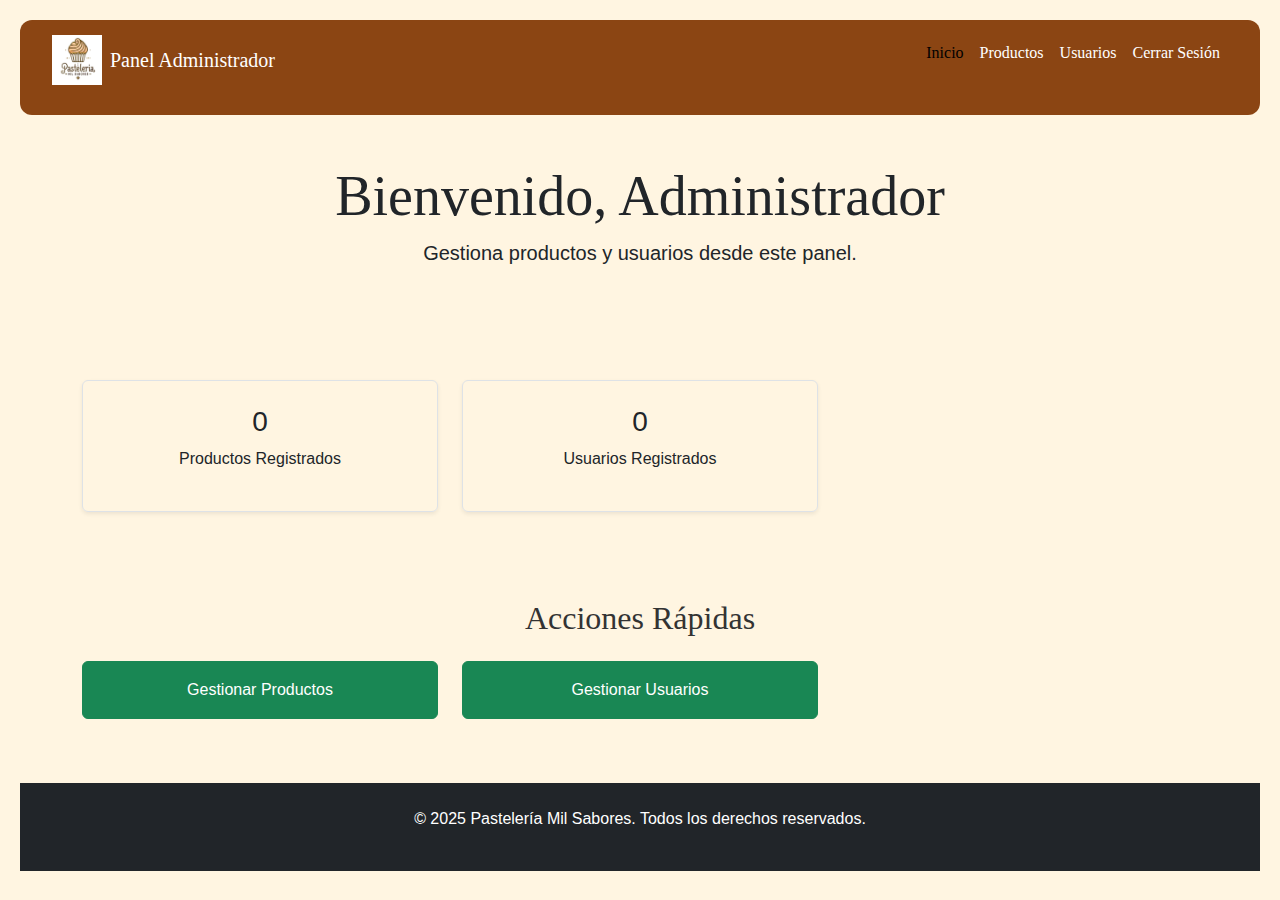
<file: administrador/paginas/home.html>
<!DOCTYPE html>
<html lang="es">
<head>
  <meta charset="UTF-8" />
  <meta name="viewport" content="width=device-width, initial-scale=1.0"/>
  <title>Home Administrador - Pastelería Mil Sabores</title>
  <link href="https://cdn.jsdelivr.net/npm/bootstrap@5.3.8/dist/css/bootstrap.min.css" rel="stylesheet">
  <link rel="stylesheet" href="../../styles.css">
  <link href="https://fonts.googleapis.com/css2?family=Lato&display=swap" rel="stylesheet">
  <link href="https://fonts.google.com/specimen/Pacifico" rel="stylesheet">
</head>
<body>

  <!-- Navbar Administrador -->
  <nav class="navbar navbar-expand-lg navbar-marron">
    <div class="container-fluid">
      <a class="navbar-brand d-flex align-items-center" href="home.html">
        <img src="../../img/icono-pasteleria.png" alt="Logo Pastelería" width="50" height="50" class="me-2">
        Panel Administrador
      </a>
      <button class="navbar-toggler" type="button" data-bs-toggle="collapse" data-bs-target="#navbarAdmin">
        <span class="navbar-toggler-icon"></span>
      </button>
      <div class="collapse navbar-collapse" id="navbarAdmin">
        <ul class="navbar-nav ms-auto">
          <li class="nav-item"><a class="nav-link active" href="home.html">Inicio</a></li>
          <li class="nav-item"><a class="nav-link" href="productos.html">Productos</a></li>
          <li class="nav-item"><a class="nav-link" href="usuarios.html">Usuarios</a></li>
          <li class="nav-item"><a class="nav-link" href="../../index.html">Cerrar Sesión</a></li>
        </ul>
      </div>
    </div>
  </nav>

  <!-- Encabezado de bienvenida -->
  <header class="text-center py-5">
    <h1 class="display-4">Bienvenido, Administrador</h1>
    <p class="lead">Gestiona productos y usuarios desde este panel.</p>
  </header>

  <!-- Sección de resumen -->
  <section class="container my-5">
    <div class="row text-center">
      
      <div class="col-md-4 mb-4">
        <div class="p-4 border rounded shadow-sm">
          <h3 id="total-productos">0</h3>
          <p>Productos Registrados</p>
        </div>
      </div>
      <div class="col-md-4 mb-4">
        <div class="p-4 border rounded shadow-sm">
          <h3 id="total-usuarios">0</h3>
          <p>Usuarios Registrados</p>
        </div>
      </div>
    </div>
  </section>

  <!-- Sección de acciones rápidas -->
  <section class="container my-5">
    <h2 class="text-center mb-4">Acciones Rápidas</h2>
    <div class="row text-center">
      <div class="col-md-4 mb-3">
        <a href="productos.html" class="btn btn-success w-100 py-3">Gestionar Productos</a>
      </div>
      <div class="col-md-4 mb-3">
        <a href="usuarios.html" class="btn btn-success w-100 py-3">Gestionar Usuarios</a>
      </div>
    </div>
  </section>

  <!-- Footer -->
  <footer class="bg-dark text-white py-4 text-center">
    <p>© 2025 Pastelería Mil Sabores. Todos los derechos reservados.</p>
  </footer>

  <script src="https://cdn.jsdelivr.net/npm/bootstrap@5.3.8/dist/js/bootstrap.bundle.min.js"></script>
</body>
</html>
</file>
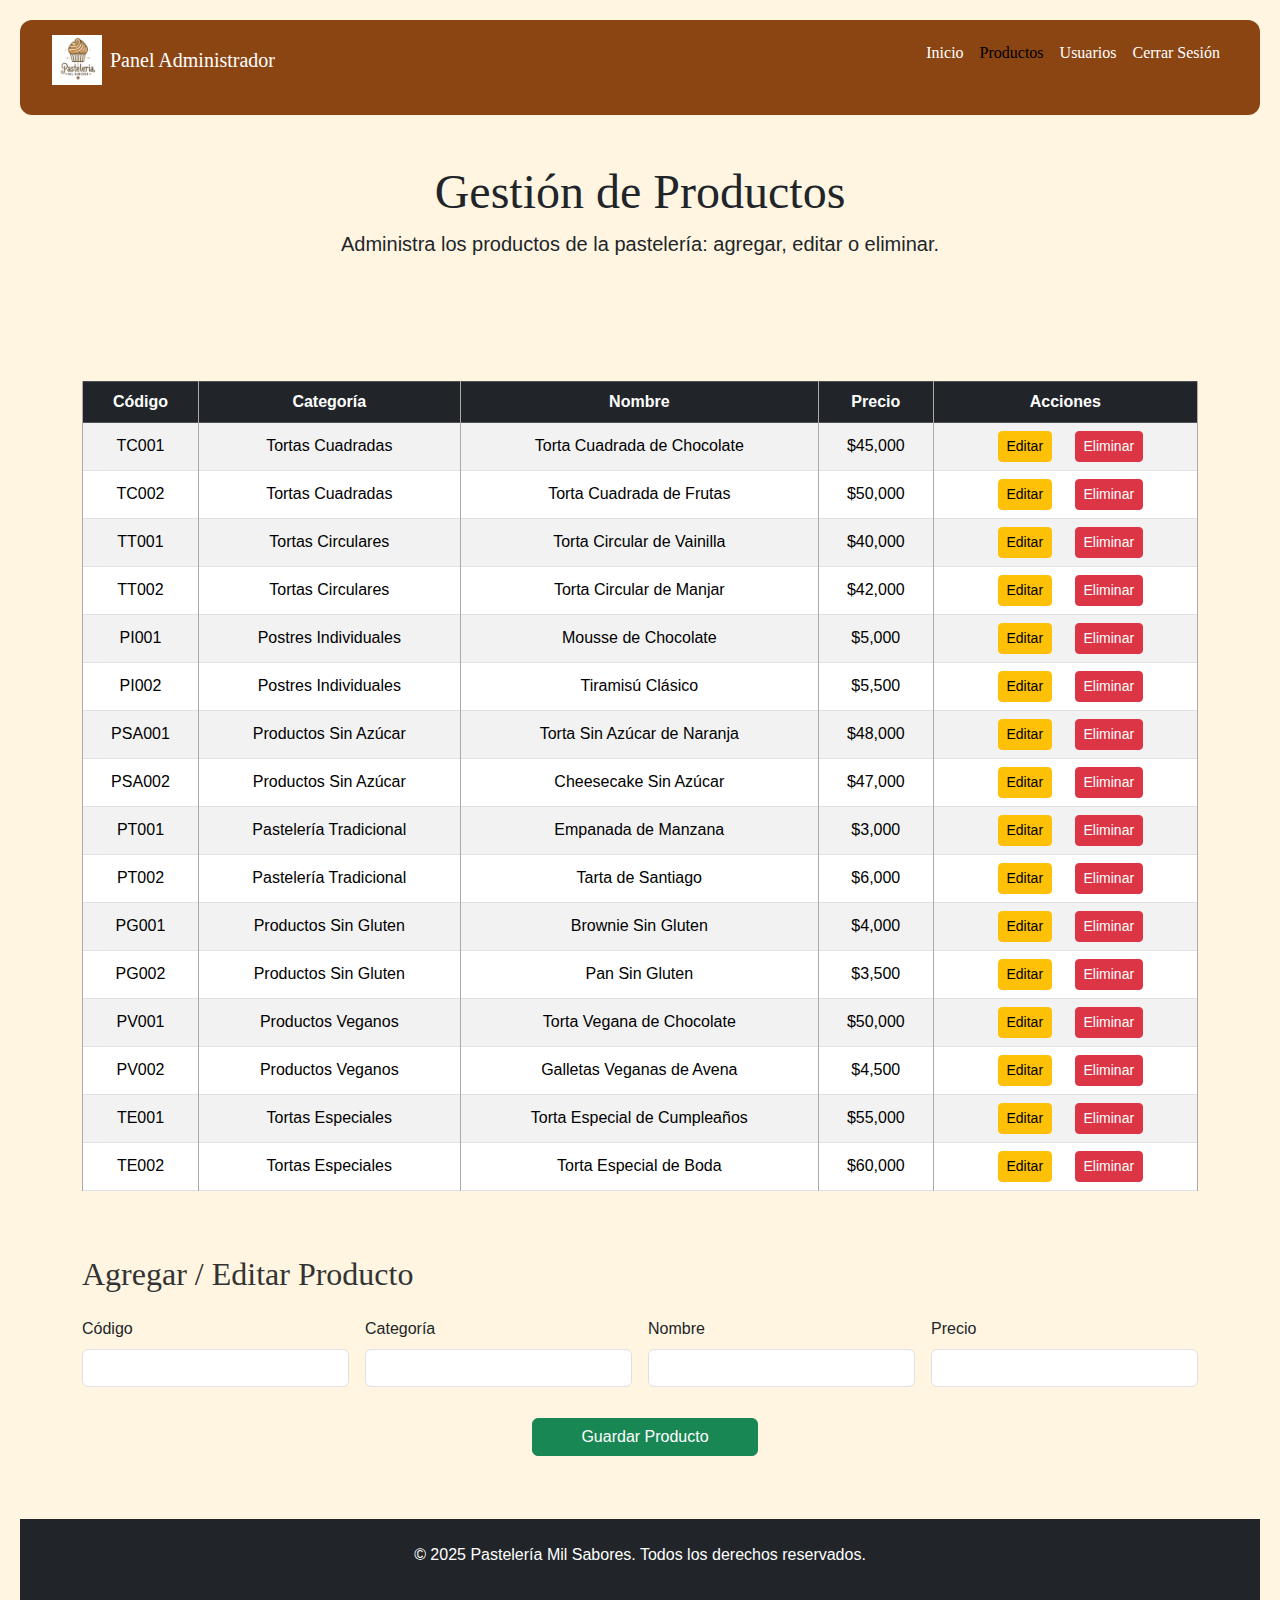
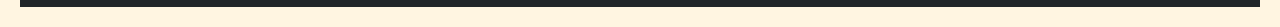
<file: administrador/paginas/productos.html>
<!DOCTYPE html>
<html lang="es">
<head>
  <meta charset="UTF-8" />
  <meta name="viewport" content="width=device-width, initial-scale=1.0"/>
  <title>Gestión de Productos - Pastelería Mil Sabores</title>
  <link href="https://cdn.jsdelivr.net/npm/bootstrap@5.3.8/dist/css/bootstrap.min.css" rel="stylesheet">
  <link rel="stylesheet" href="../../styles.css">
  <link href="https://fonts.googleapis.com/css2?family=Lato&display=swap" rel="stylesheet">
  <link href="https://fonts.google.com/specimen/Pacifico" rel="stylesheet">
</head>
<body>

  <!-- Navbar -->
  <nav class="navbar navbar-expand-lg navbar-marron">
    <div class="container-fluid">
      <a class="navbar-brand d-flex align-items-center" href="home.html">
        <img src="../../img/icono-pasteleria.png" alt="Logo Pastelería" width="50" height="50" class="me-2">
        Panel Administrador
      </a>
      <button class="navbar-toggler" type="button" data-bs-toggle="collapse" data-bs-target="#navbarAdmin">
        <span class="navbar-toggler-icon"></span>
      </button>
      <div class="collapse navbar-collapse" id="navbarAdmin">
        <ul class="navbar-nav ms-auto">
          <li class="nav-item"><a class="nav-link" href="home.html">Inicio</a></li>
          <li class="nav-item"><a class="nav-link active" href="productos.html">Productos</a></li>
          <li class="nav-item"><a class="nav-link" href="usuarios.html">Usuarios</a></li>
          <li class="nav-item"><a class="nav-link" href="../../index.html">Cerrar Sesión</a></li>
        </ul>
      </div>
    </div>
  </nav>

  <!-- Encabezado -->
  <header class="text-center py-5">
    <h1 class="display-5">Gestión de Productos</h1>
    <p class="lead">Administra los productos de la pastelería: agregar, editar o eliminar.</p>
  </header>

  <!-- Tabla de productos -->
  <section class="container my-5">
    <div class="table-responsive">
      <table class="table table-bordered table-striped text-center align-middle">
        <thead class="table-dark">
          <tr>
            <th>Código</th>
            <th>Categoría</th>
            <th>Nombre</th>
            <th>Precio</th>
            <th>Acciones</th>
          </tr>
        </thead>
        <tbody id="tabla-productos">
          <!-- Los productos se insertan dinámicamente aquí -->
        </tbody>
      </table>
    </div>
  </section>

  <!-- Formulario para agregar/editar -->
  <section class="container my-5">
    <h2 class="mb-4">Agregar / Editar Producto</h2>
    <form id="form-producto" class="row g-3">
      <div class="col-md-3">
        <label for="codigo" class="form-label">Código</label>
        <input type="text" id="codigo" class="form-control" required>
      </div>
      <div class="col-md-3">
        <label for="categoria" class="form-label">Categoría</label>
        <input type="text" id="categoria" class="form-control" required>
      </div>
      <div class="col-md-3">
        <label for="nombre" class="form-label">Nombre</label>
        <input type="text" id="nombre" class="form-control" required>
      </div>
      <div class="col-md-3">
        <label for="precio" class="form-label">Precio</label>
        <input type="number" id="precio" class="form-control" required>
      </div>
      <div class="col-12 text-center">
        <button type="submit" class="btn btn-success px-5">Guardar Producto</button>
      </div>
    </form>
  </section>

  <!-- Footer -->
  <footer class="bg-dark text-white py-4 text-center">
    <p>© 2025 Pastelería Mil Sabores. Todos los derechos reservados.</p>
  </footer>

  <script src="../js/productos.js"></script>
  <script src="https://cdn.jsdelivr.net/npm/bootstrap@5.3.8/dist/js/bootstrap.bundle.min.js"></script>
</body>
</html>
</file>
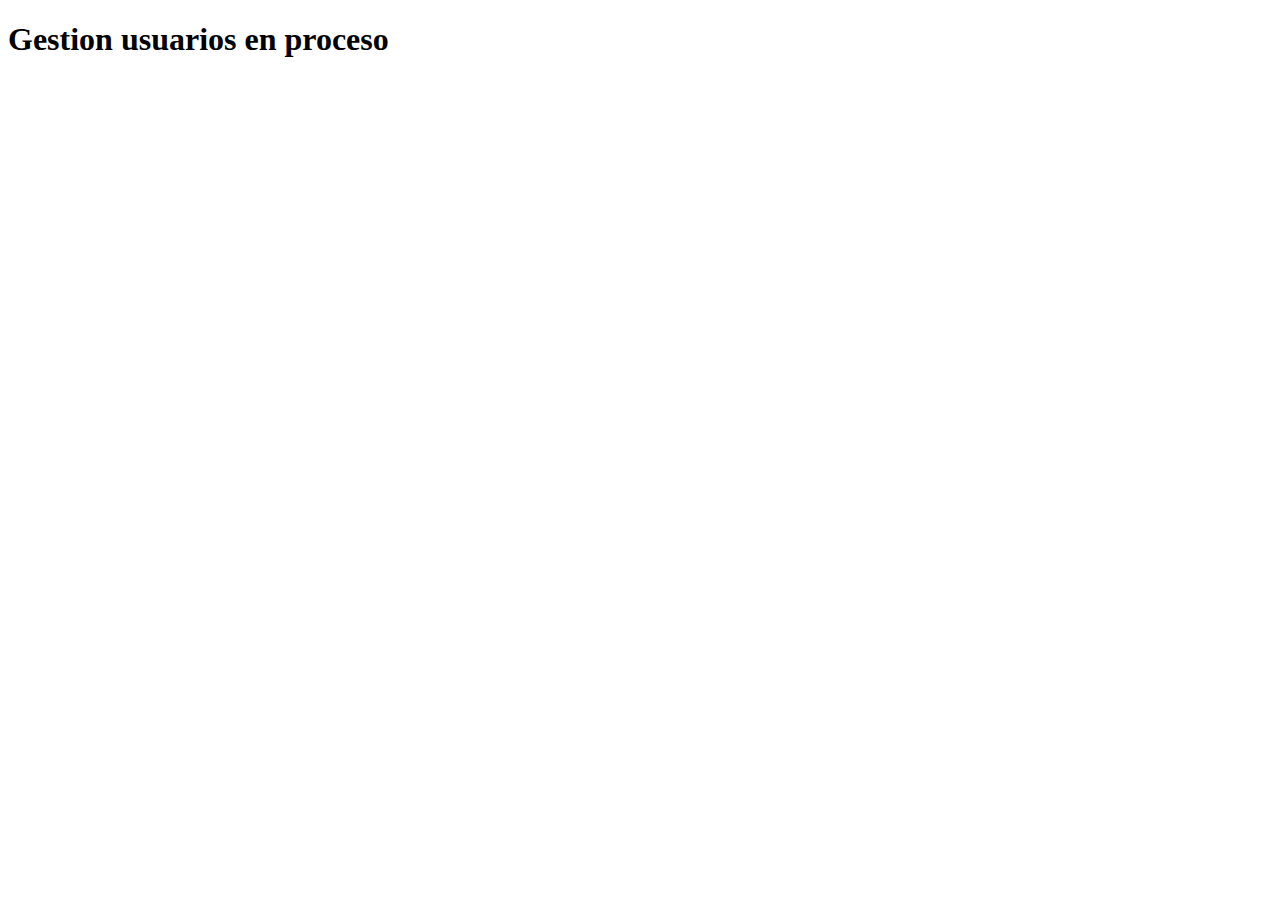
<file: administrador/paginas/usuarios.html>
<!DOCTYPE html>
<html lang="en">
<head>
    <meta charset="UTF-8">
    <meta name="viewport" content="width=device-width, initial-scale=1.0">
    <title>Gestion Usuarios</title>
</head>
<body>
    <h1>Gestion usuarios en proceso</h1>
</body>
</html>
</file>
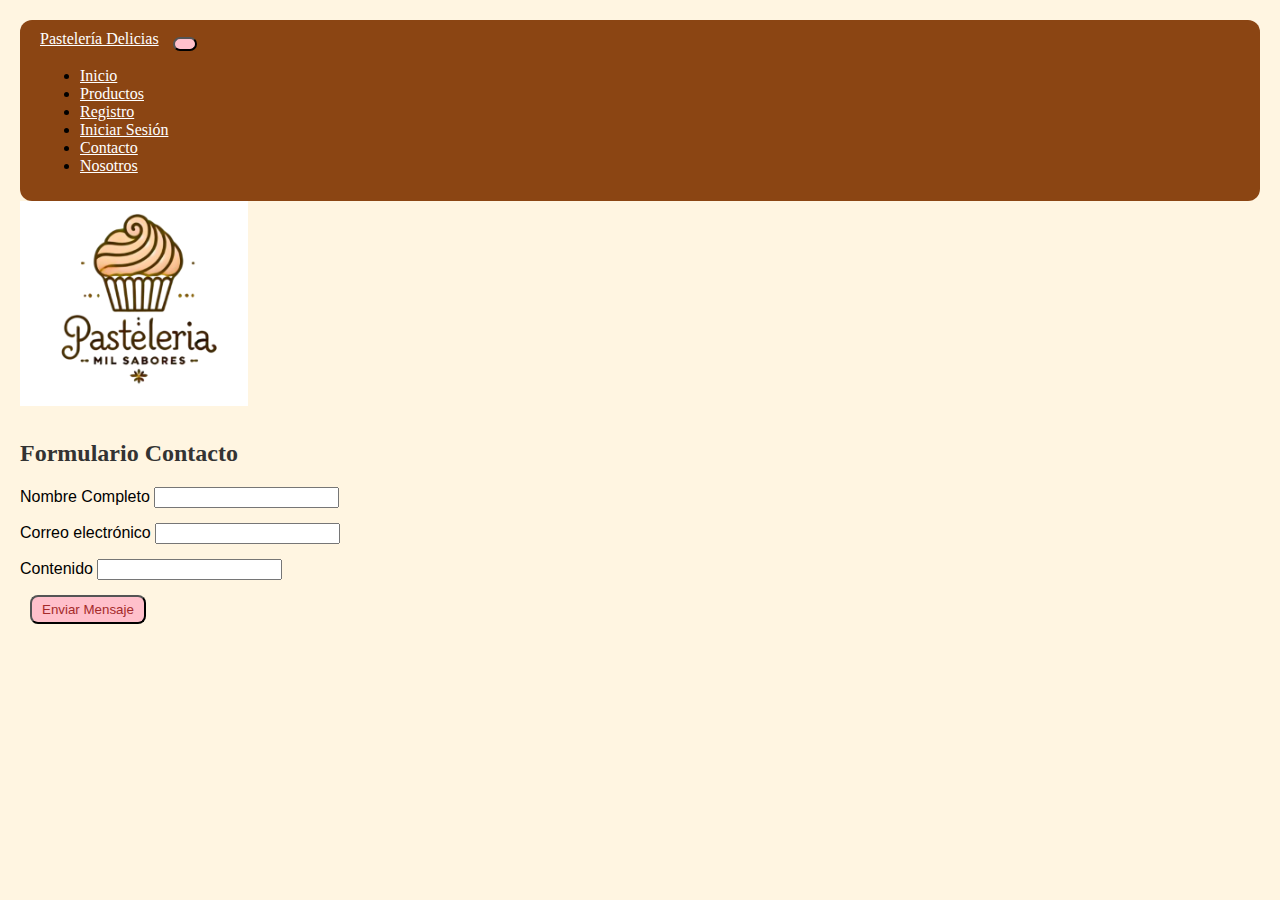
<file: tienda/paginas/contacto.html>
<!DOCTYPE html>
<html lang="en">
<head>
    <meta charset="UTF-8">
    <meta name="viewport" content="width=device-width, initial-scale=1.0">
    <title>Contacto</title>
    <link href="https://cdn.jsdelivr.net/npm/bootstrap@5.3.8/dist/css/bootstrap.min.css" rel="stylesheet" integrity="sha384-sRIl4kxILFvY47J16cr9ZwB07vP4J8+LH7qKQnuqkuIAvNWLzeN8tE5YBujZqJLB" crossorigin="anonymous">
  <link rel="stylesheet" href="../../styles.css">
</head>
<body>
    <header>
      
        <nav class="navbar navbar-expand-lg navbar-marron">

  <div class="container-fluid">
    <a class="navbar-brand" href="home.html">Pastelería Delicias</a>
    <button class="navbar-toggler" type="button" data-bs-toggle="collapse" data-bs-target="#navbarNav">
      <span class="navbar-toggler-icon"></span>
    </button>
    <div class="collapse navbar-collapse" id="navbarNav">
      <ul class="navbar-nav ms-auto">
        <li class="nav-item"><a class="nav-link" href="home.html">Inicio</a></li>
        <li class="nav-item"><a class="nav-link" href="productos.html">Productos</a></li>
        <li class="nav-item"><a class="nav-link" href="registro-usuario.html">Registro</a></li>
        <li class="nav-item"><a class="nav-link" href="iniciar-sesion.html">Iniciar Sesión</a></li>
        <li class="nav-item"><a class="nav-link" href="contacto.html">Contacto</a></li>
        <li class="nav-item"><a class="nav-link" href="nosotros.html">Nosotros</a></li>
      </ul>
    </div>
  </div>
</nav>
<img class="logo" src="../../img/icono-pasteleria.png" alt="logo pasteleria">    
<div class="container mt-5">
  <h2 class="mb-4">Formulario Contacto</h2>
<div id="mensajes"></div>

    <form id="formContacto">
      <div class="mb-3">
        <label for="nombre" class="form-label">Nombre Completo</label>
        <input type="text" id="nombre" class="form-control">
      </div>
      <div class="mb-3">
        <label for ="correo" class="form-label">Correo electrónico</label>
        <input type="email" id="correo" class="form-control">
      </div>

      <div class="mb-3">
        <label for="contenido" class="form-label">Contenido</label>
        <input type="text" id="contenido" class="form-control">
      </div>
      <div class="btn-contenido">
        <button type="button" class="btn btn-success" onclick="validarFormularioContacto()">Enviar Mensaje</button>
      </div>
      
    </form>
    <script src="../js/contacto.js"></script>
</body>
</html>
</file>
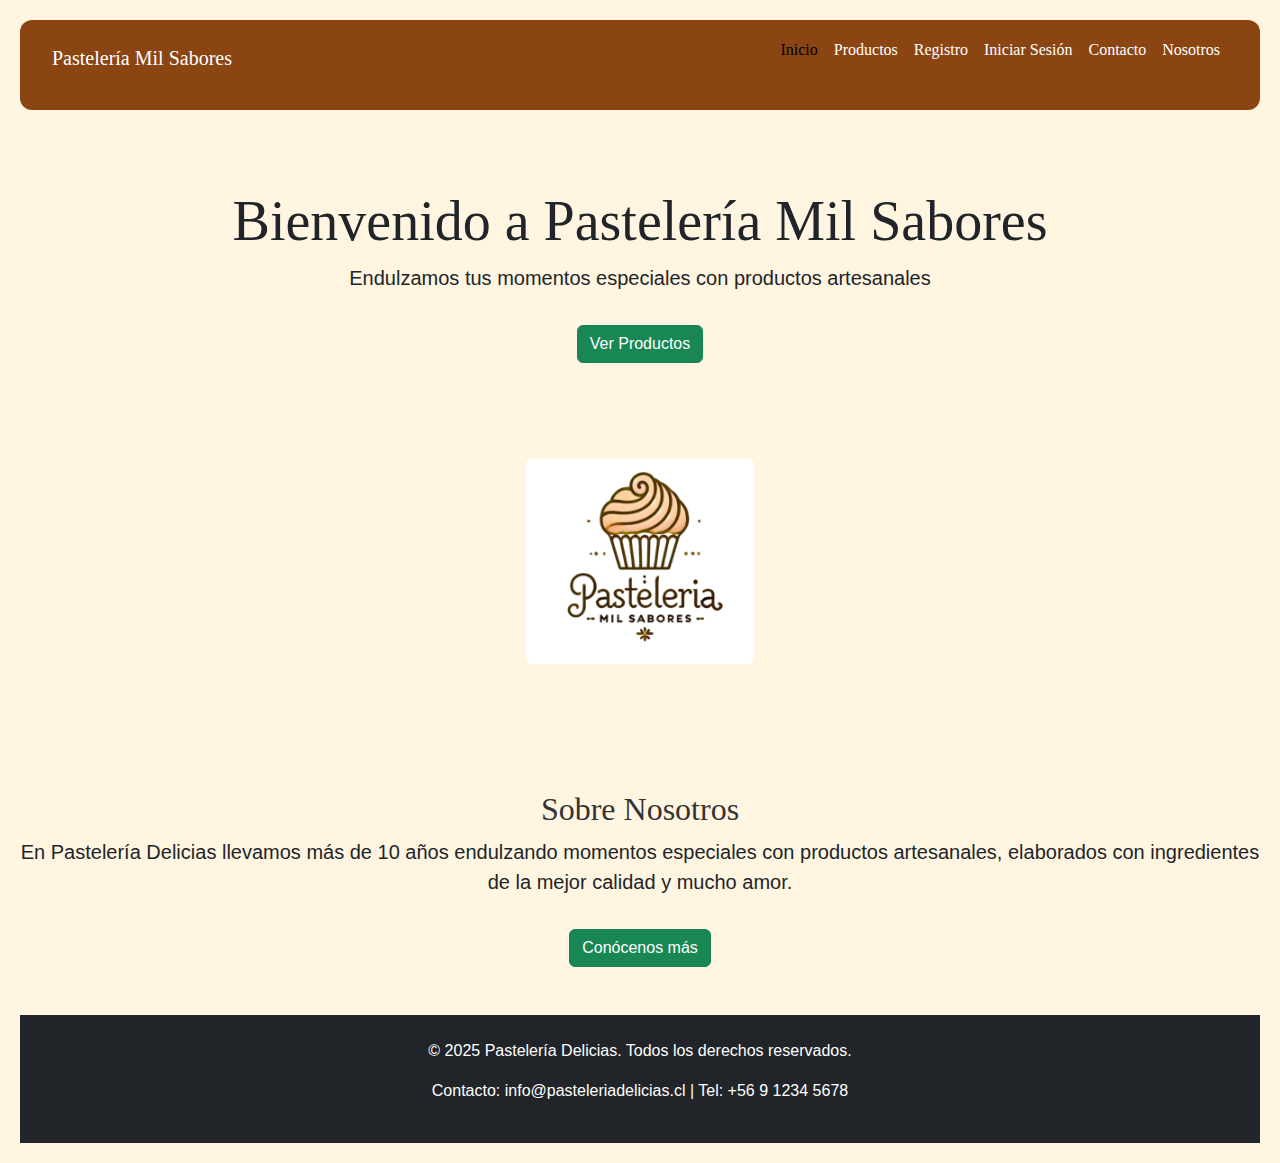
<file: tienda/paginas/home.html>
<!DOCTYPE html>
<html lang="es">
<head>
  <meta charset="UTF-8" />
  <meta name="viewport" content="width=device-width, initial-scale=1.0"/>
  <title>Pastelería Mil Sabores - Home</title>
  <link href="https://cdn.jsdelivr.net/npm/bootstrap@5.3.8/dist/css/bootstrap.min.css" rel="stylesheet">
  <link rel="stylesheet" href="../../styles.css">
  <link href="https://fonts.googleapis.com/css2?family=Lato&display=swap" rel="stylesheet">
  <link href="https://fonts.google.com/specimen/Pacifico" rel="stylesheet">
</head>
<body>
  <header> 
    
    <!-- Navbar -->
    <nav class="navbar navbar-expand-lg navbar-marron">
      <div class="container-fluid">
        <a class="navbar-brand" href="/tienda/paginas/home.html">
          Pastelería Mil Sabores</a>
        <button class="navbar-toggler" type="button" data-bs-toggle="collapse" data-bs-target="#navbarNav">
          <span class="navbar-toggler-icon"></span>
        </button>
        <div class="collapse navbar-collapse" id="navbarNav">
          <ul class="navbar-nav ms-auto">
            
            <li class="nav-item"><a class="nav-link active" href="home.html">Inicio</a></li>
            <li class="nav-item"><a class="nav-link" href="productos.html">Productos</a></li>
            <li class="nav-item"><a class="nav-link" href="registro-usuario.html">Registro</a></li>
            <li class="nav-item"><a class="nav-link" href="iniciar-sesion.html">Iniciar Sesión</a></li>
            <li class="nav-item"><a class="nav-link" href="contacto.html">Contacto</a></li>
            <li class="nav-item"><a class="nav-link" href="nosotros.html">Nosotros</a></li>
          </ul>
        </div>
      </div>
    </nav>
  </header>

  <!-- Bienvenida -->
  <header class="text-center py-5">
    <h1 class="display-4">Bienvenido a Pastelería Mil Sabores</h1>
    <p class="lead">Endulzamos tus momentos especiales con productos artesanales</p>
    <a href="productos.html" class="btn btn-success mt-3">Ver Productos</a>
  </header>

  <!-- Productos -->
  <section class="container my-5 text-center">
    <img src="../../img/icono-pasteleria.png" alt="Pastelería Delicias" class="img-fluid rounded">
  </section>

  <!-- Nosotros -->
  <section class="py-5 text-center">
    <h2>Sobre Nosotros</h2>
    <p class="lead">
      En Pastelería Delicias llevamos más de 10 años endulzando momentos especiales
      con productos artesanales, elaborados con ingredientes de la mejor calidad y mucho amor.
    </p>
    <a href="nosotros.html" class="btn btn-success mt-3">Conócenos más</a>
  </section>

  <!-- Footer -->
  <footer class="bg-dark text-white py-4 text-center">
    <p>© 2025 Pastelería Delicias. Todos los derechos reservados.</p>
    <p>Contacto: info@pasteleriadelicias.cl | Tel: +56 9 1234 5678</p>
  </footer>

  <script src="https://cdn.jsdelivr.net/npm/bootstrap@5.3.8/dist/js/bootstrap.bundle.min.js"></script>
</body>
</html>
</file>
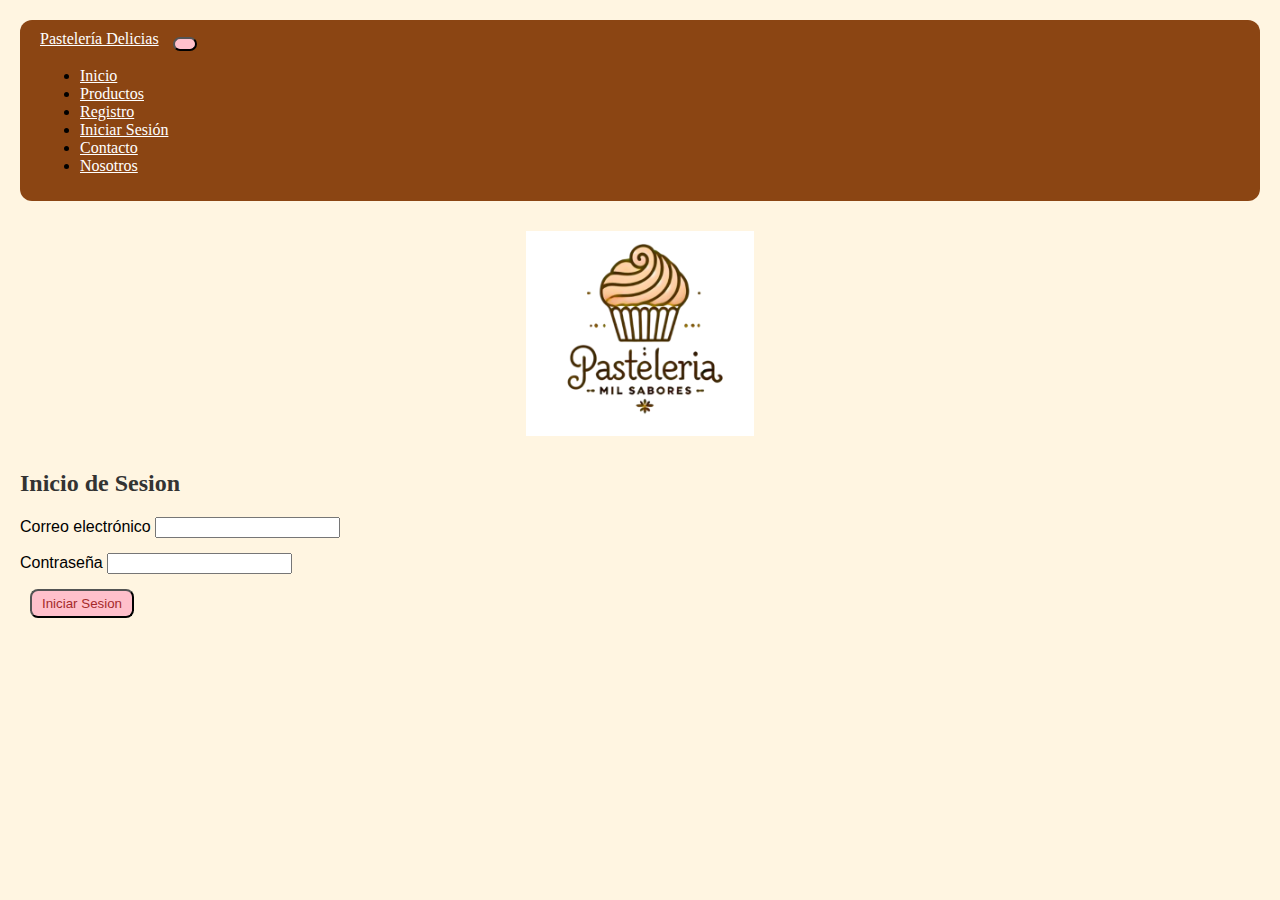
<file: tienda/paginas/iniciar-sesion.html>
<!DOCTYPE html>
<html lang="en">
<head>
    <meta charset="UTF-8">
    <meta name="viewport" content="width=device-width, initial-scale=1.0">
    <title>Document</title>
    <link href="https://cdn.jsdelivr.net/npm/bootstrap@5.3.8/dist/css/bootstrap.min.css" rel="stylesheet" integrity="sha384-sRIl4kxILFvY47J16cr9ZwB07vP4J8+LH7qKQnuqkuIAvNWLzeN8tE5YBujZqJLB" crossorigin="anonymous">
  <link rel="stylesheet" href="../../styles.css">
</head>
<body>
    <header>
        <nav class="navbar navbar-expand-lg navbar-marron">

  <div class="container-fluid">
    <a class="navbar-brand" href="home.html">Pastelería Delicias</a>
    <button class="navbar-toggler" type="button" data-bs-toggle="collapse" data-bs-target="#navbarNav">
      <span class="navbar-toggler-icon"></span>
    </button>
    <div class="collapse navbar-collapse" id="navbarNav">
      <ul class="navbar-nav ms-auto">
        <li class="nav-item"><a class="nav-link" href="home.html">Inicio</a></li>
        <li class="nav-item"><a class="nav-link" href="productos.html">Productos</a></li>
        <li class="nav-item"><a class="nav-link" href="registro-usuario.html">Registro</a></li>
        <li class="nav-item"><a class="nav-link" href="iniciar-sesion.html">Iniciar Sesión</a></li>
        <li class="nav-item"><a class="nav-link" href="contacto.html">Contacto</a></li>
        <li class="nav-item"><a class="nav-link" href="nosotros.html">Nosotros</a></li>
      </ul>
    </div>
  </div>
</nav>
    </header>
    <div class="logo">
      <img src="../../img/icono-pasteleria.png" alt="icono-pasteleria">
    </div>
    
     <div class="container mt-5">
      <h2 class="mb-4">Inicio de Sesion</h2>
    <div id="mensajes"></div>

    <form id="formInicio">
      <div class="mb-3">
        <label for="email" class="form-label">Correo electrónico</label>
        <input type="email" id="email" class="form-control">
      </div>

      <div class="mb-3">
        <label for="clave" class="form-label">Contraseña</label>
        <input type="password" id="clave" class="form-control">
      </div>
      <button type="button" class="btn btn-success" onclick="validarFormularioInicio()" >Iniciar Sesion</button>
    </form>
    </div>
    <script src="../js/iniciar-sesion.js"></script>
</body>
</html>
</file>
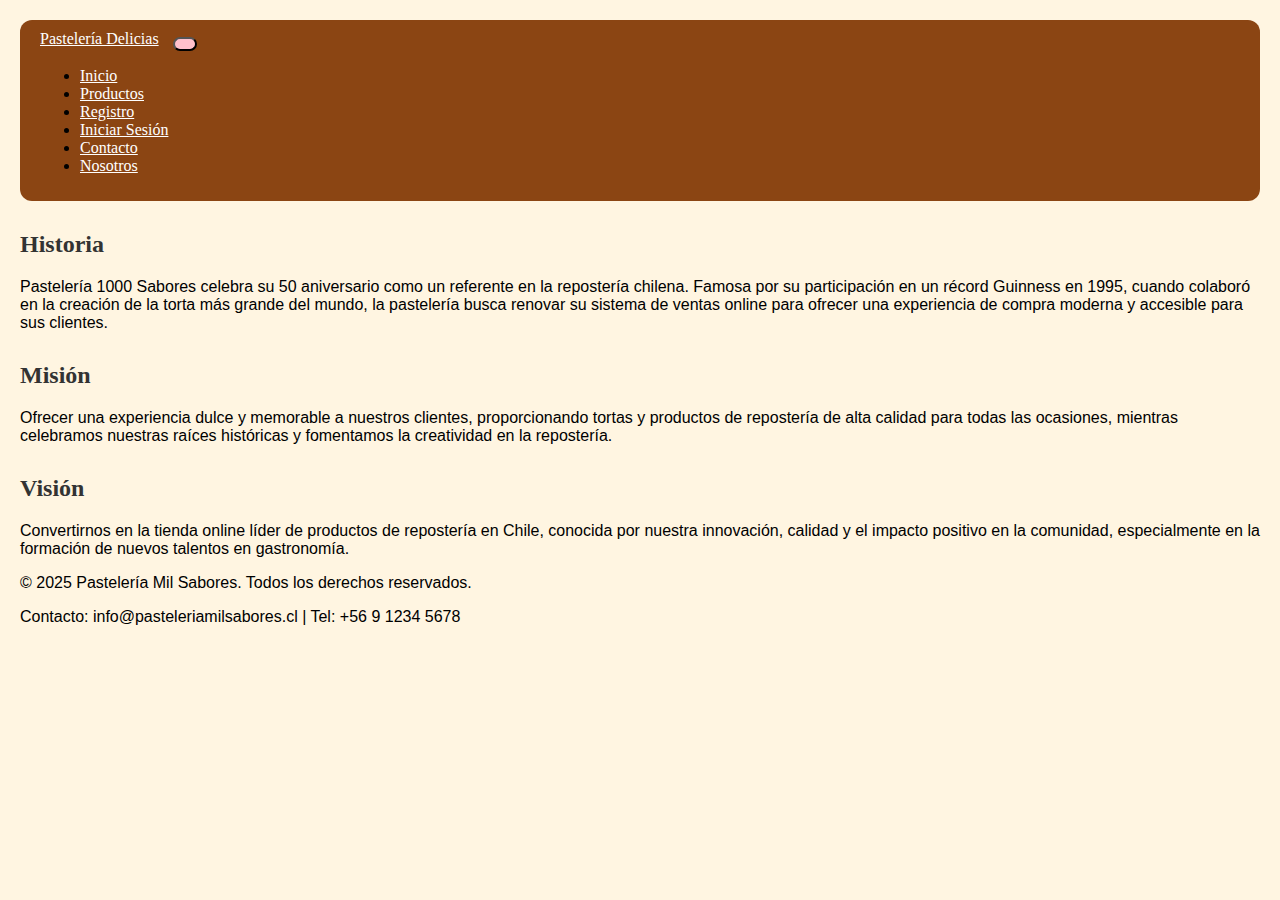
<file: tienda/paginas/nosotros.html>
<!DOCTYPE html>
<html lang="en">
<head>
    <meta charset="UTF-8">
    <meta name="viewport" content="width=device-width, initial-scale=1.0">
    <title>Document</title>
    <link href="https://cdn.jsdelivr.net/npm/bootstrap@5.3.8/dist/css/bootstrap.min.css" rel="stylesheet" integrity="sha384-sRIl4kxILFvY47J16cr9ZwB07vP4J8+LH7qKQnuqkuIAvNWLzeN8tE5YBujZqJLB" crossorigin="anonymous">
  <link rel="stylesheet" href="../../styles.css">
</head>
<body>
    <header>
        <nav class="navbar navbar-expand-lg navbar-marron">

  <div class="container-fluid">
    <a class="navbar-brand" href="home.html">Pastelería Delicias</a>
    <button class="navbar-toggler" type="button" data-bs-toggle="collapse" data-bs-target="#navbarNav">
      <span class="navbar-toggler-icon"></span>
    </button>
    <div class="collapse navbar-collapse" id="navbarNav">
      <ul class="navbar-nav ms-auto">
        <li class="nav-item"><a class="nav-link" href="home.html">Inicio</a></li>
        <li class="nav-item"><a class="nav-link" href="productos.html">Productos</a></li>
        <li class="nav-item"><a class="nav-link" href="registro-usuario.html">Registro</a></li>
        <li class="nav-item"><a class="nav-link" href="iniciar-sesion.html">Iniciar Sesión</a></li>
        <li class="nav-item"><a class="nav-link" href="contacto.html">Contacto</a></li>
        <li class="nav-item"><a class="nav-link" href="nosotros.html">Nosotros</a></li>
      </ul>
    </div>
  </div>
</nav>
    </header>
     <section class="container my-5">
    <h2 class="text-center mb-4">Historia</h2>
    <p class="lead text-center">
      Pastelería 1000 Sabores celebra su 50 aniversario como un referente en la repostería chilena.  
      Famosa por su participación en un récord Guinness en 1995, cuando colaboró en la creación de la torta más grande del mundo, la pastelería busca renovar su sistema de ventas online para ofrecer una experiencia de compra moderna y accesible para sus clientes.
    </p>
  </section>

  <!-- Sección Misión -->
  <section class="container my-5">
    <h2 class="text-center mb-4">Misión</h2>
    <p class="lead text-center">
      Ofrecer una experiencia dulce y memorable a nuestros clientes, proporcionando tortas y productos de repostería de alta calidad para todas las ocasiones, mientras celebramos nuestras raíces históricas y fomentamos la creatividad en la repostería.
    </p>
  </section>

  <!-- Sección Visión -->
  <section class="container my-5">
    <h2 class="text-center mb-4">Visión</h2>
    <p class="lead text-center">
      Convertirnos en la tienda online líder de productos de repostería en Chile, conocida por nuestra innovación, calidad y el impacto positivo en la comunidad, especialmente en la formación de nuevos talentos en gastronomía.
    </p>
  </section>

  <!-- Footer -->
  <footer class="bg-dark text-white py-4 text-center">
    <p>© 2025 Pastelería Mil Sabores. Todos los derechos reservados.</p>
    <p>Contacto: info@pasteleriamilsabores.cl | Tel: +56 9 1234 5678</p>
  </footer>

  <script src="https://cdn.jsdelivr.net/npm/bootstrap@5.3.8/dist/js/bootstrap.bundle.min.js"></script>
</body>
</html>


</body>
</html>
</file>
<file: styles.css>
body {
    font-family: 'Late', sans-serif;
    margin: 20px;
    background-color: #fff5e1;
  }
  
  h2 {
    margin-top: 30px;
    color: #333;
  }
  
  div {
    margin-bottom: 15px;
  }
  .product, .cart-item {
    border: 1px solid #ccc; 
    padding: 10px; 
    margin: 10px 0; 
  }
  div .produc
  .cart { 
    margin-top: 30px; 
  }

  button {
    margin-left: 10px;
    padding: 5px 10px;
    cursor: pointer;
    color: brown;
    background-color: #ffc0cb;
    border: 2px solid brownS;
    border-radius: 8px;
  }
  
  table {
    border-collapse: collapse;
    width: 100%;
    margin-top: 10px;
  }
  
  table, th, td {
    border: 1px solid #aaa;
  }
  
  th, td {
    padding: 8px;
    text-align: center;
  }
  
  .navbar-marron {
  background-color: #8B4513;
  font-family: 'Lato', sans-serif;
  border-radius: 12px;
  padding: 10px 20px;
}

header{
    margin-bottom: 30px;
}

.navbar-marron .nav-link,
.navbar-marron .navbar-brand {
  color: white;
}

h1, h2, .navbar-brand, .navbar-marron{
    font-family: 'Pacifico', cursive;
}

.logo {
  text-align: center;
}
</file>
